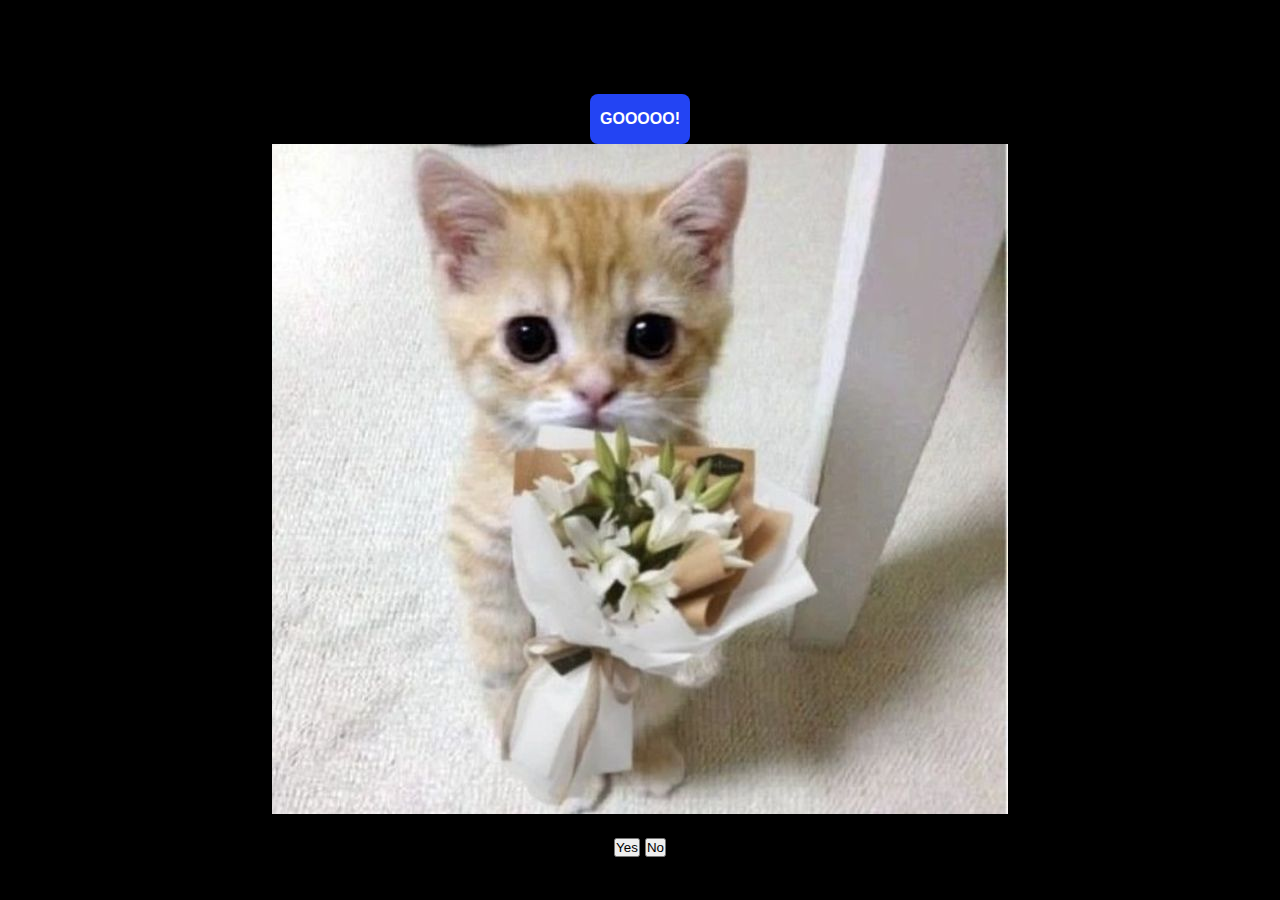
<file: index.html>
<!DOCTYPE html>
<html lang="en">
  <head>
    <meta charset="UTF-8" />
    <meta name="viewport" content="width=device-width, initial-scale=1.0" />
    <title>Hi there!</title>
    <!-- Javascript -->
    <script src="./js/jquery.min.js"></script>
    <!-- CSS -->
    <link rel="stylesheet" href="./css/index.css" />
    <link rel="icon" type="image/x-icon" href="./favicon.ico" />
  </head>
  <body>
    <!-- something -->
    <div class="main">
      <div class="content show fadeIn">
        <h3>Lỡ vào ròi thì nhấn GO nha ^^!</h3>
        <button class="btn-agree">GOOOOO!</button>
      </div>
      <div class="valentine hidden">
        <img class="cat-img" src="./image/cat-0.jpg" alt="Picture of a cat" />
        <p class="title">Will you be my Valentine?</p>
        <div class="buttons">
          <button type="button" class="btn btn--yes">Yes</button>
          <button type="button" class="btn btn--no">No</button>
        </div>
      </div>
    </div>
    <audio class="music">
      <source src="./music/standbyme.mp3" type="audio/mpeg" />
    </audio>
    <!-- import script -->
    <script src="./js/index.js"></script>
  </body>
</html>
</file>
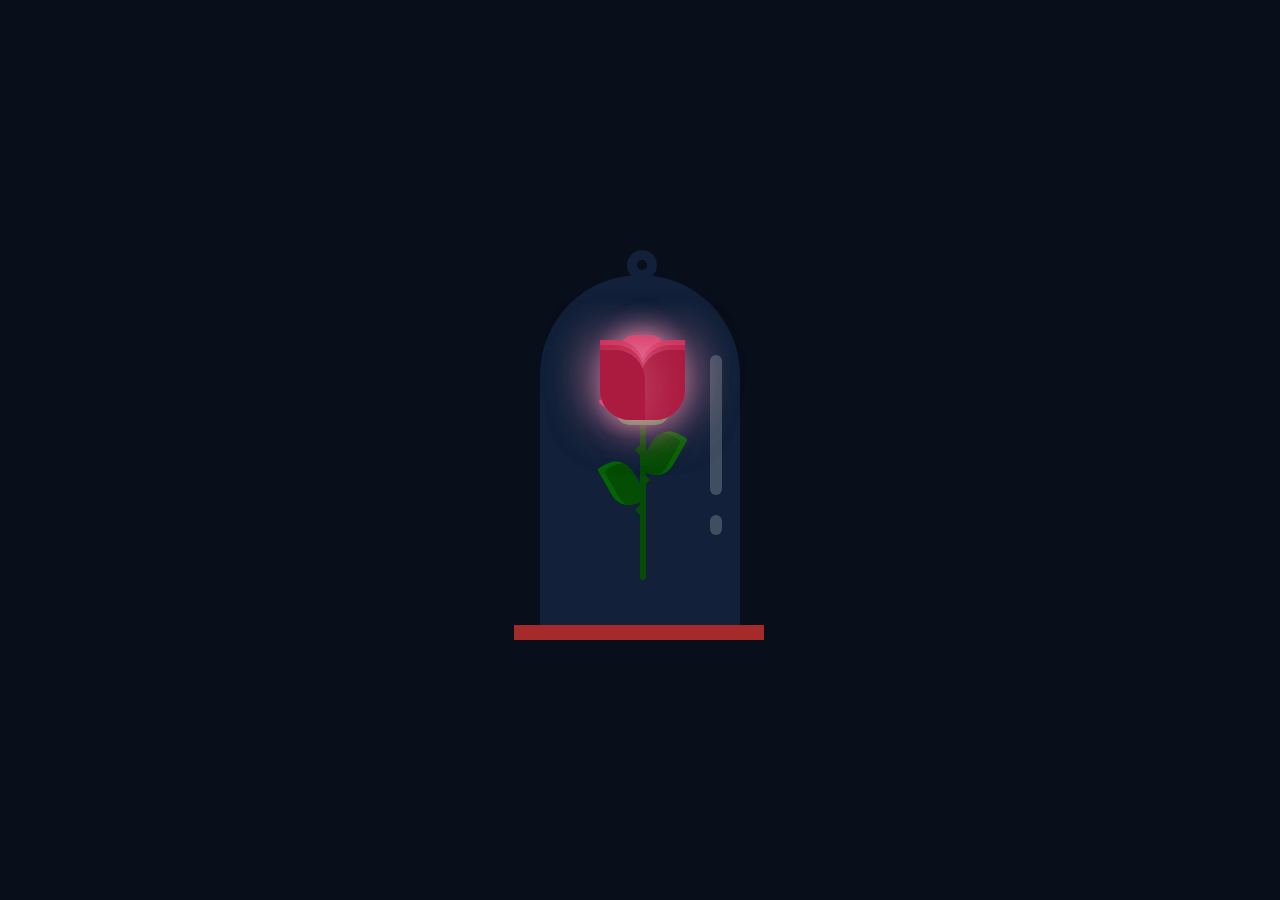
<file: 20-10/index.html>
<!DOCTYPE html>
<html lang="vi">
  <head>
    <meta charset="UTF-8" />
    <meta name="viewport" content="width=device-width, initial-scale=1.0" />
    <title>Happy Women's Day</title>
    <link rel="stylesheet" href="style.css" />
  </head>
  <!--  
 
  CSS Blossoming Flowers at Magical Night.
  I've taken some inspiration by Yup Nguyen's Artwork: https://dribbble.com/shots/11096994-Virtual-Garden.
  Made with Pure CSS & ♥
-->

  <body>
    <section class="">
      <h1 class="swift-up-text">HAPPY WOMEN'S DAY</h1>
    </section>
    <div class="container">
      <div class="glass">
        <div class="shine"></div>
      </div>
      <div class="thorns">
        <div></div>
        <div></div>
        <div></div>
        <div></div>
      </div>
      <div class="leaves">
        <div></div>
        <div></div>
        <div></div>
        <div></div>
      </div>
      <div class="petals">
        <div></div>
        <div></div>
        <div></div>
        <div></div>
        <div></div>
        <div></div>
        <div></div>
      </div>
      <div class="deadPetals">
        <div></div>
        <div></div>
        <div></div>
        <div></div>
      </div>
    </div>
    <script src="script.js"></script>
  </body>
</html>
</file>
<file: css/index.css>
* {
    margin: 0;
    padding: 0;
}

body {
    background: #000000;
    display: flex;
    justify-content: center;
    align-items: center;
    font-family: system-ui, -apple-system, BlinkMacSystemFont, 'Segoe UI', Roboto, Oxygen, Ubuntu, Cantarell, 'Open Sans', 'Helvetica Neue', sans-serif;
    height: 100vh;
}

.main{
    text-align: center;
}

.main > .main-hi{
    color: white;
}

.show{
    animation: show 2s ease-in-out;
}

.hide{
    animation: hide 2s ease-in-out;
}

.main .btn-agree{
    width: 100px;
    height: 50px;
    border: none;
    outline: none;
    margin: 30px 0 0 0 ;
    background: #2344f3;
    color: white;
    cursor: pointer;
    border-radius: 0.5em;
    font-weight: 700;
    font-size: medium;
}

@keyframes show {
    from {
        opacity: 0;
    }
    to{
        opacity: 1;
    }
}

@keyframes hide  {
    from{
        opacity: 1;
    }
    to{
        opacity: 0;
    }
}

/* Dashboard */

.dashboard{
    width: 95%;
    height: 95%;
    background-color: #FFFFFF;
    display: none;
    border-radius: 2em;
    flex-direction: column;
    align-items: center;
}

.dashboard.header{
    width: 100%;
    height: 500px;
    display: flex;
    align-items: center;
    justify-content: center;
    flex-direction: column;
}

.dashboard .header .song-title{
    font-size: 20px;
    font-weight: 600;
    margin: 20px;
}

.dashboard .header .song-image{
    width: 200px;
    height: 200px;
    border-radius: 50%;
    object-fit: cover;
    animation: rollImage 10s infinite linear ;
}

@keyframes rollImage {
    from{
        rotate: 0deg;
    }
    to{
        rotate: 360deg;
    }
}

.dashboard .header .time-control{
    width: 240px;
    margin: 20px;
    -webkit-appearance: none;
    height: 5px;
    background-color: #d3d3d3;
    border-radius: 5px;
    outline: none;
}

.dashboard .header .time-control::-webkit-slider-thumb{
    -webkit-appearance: none;
    width: 15px;
    height: 15px;
    background-color:#4CAF50; 
    border-radius: 50%;
    cursor: pointer;
}

.dashboard .header .music-control{
    width: 100%;
    height: 100px;
    display: flex;
    align-items: center;
    justify-content: space-around;
}

.music-control > .pause-play-btn{
    width: 50px;
    font-size: 25px;
    background-color: #6518ca;
    color: #FFFFFF;
    align-items: center;
    justify-content: center;
    display: flex;
    border: 2px solid #6518ca;
    border-radius: 50%;
    height: 50px;
}

.music-control > .back-btn, .forward-btn{
    font-size: 23px;
    color: #adadad;
    cursor: pointer;
}
</file>
<file: 20-10/style.css>
:root {
    --headingSize: 55px;
    --background-color: black;
}

body {
    height: 100%;
    width: 100%;
    background: #080f1a;
    overflow: hidden;
    font-family: Verdana, Geneva, Tahoma, sans-serif;
}

.container {
    position: absolute;
    left: 50%;
    top: 50%;
    transform: translate(-50%, -50%);
}

.glass {
    height: 350px;
    width: 200px;
    background: #122139;
    border-radius: 300px 300px 0px 0px;
}

.glass:before {
    content: "";
    height: 10px;
    width: 10px;
    transform-origin: center;
    border: 10px solid #122139;
    border-radius: 100%;
    position: absolute;
    left: 87px;
    top: -25px;
}

.glass:after {
    content: "";
    position: absolute;
    height: 15px;
    width: 250px;
    background: #a52a2a;
    top: 100%;
    left: -13%;
}

.shine {
    width: 12px;
    height: 140px;
    background: white;
    opacity: 0.2;
    position: absolute;
    left: 85%;
    top: 80px;
    border-radius: 100px;
    z-index: 10;
}

.shine:before {
    content: "";
    width: 12px;
    height: 20px;
    position: absolute;
    background: white;
    top: 160px;
    border-radius: 100px;
}

.petals>div {
    position: absolute;
    background: #d52d58;
    width: 45px;
    height: 80px;
    top: 55px;
    transition: all 0.5s ease-out;
}

.petals>div:nth-child(1) {
    border-radius: 15px;
    box-shadow: 0px 0px 30px #f594b8;
    left: 80px;
    top: 60px;
    background: #d52d58;
}

.petals>div:nth-child(2),
.petals>div:nth-child(4),
.petals>div:nth-child(6) {
    background: #b81b43;
    left: 60px;
    border-radius: 0px 30px 0px 30px;
    transform-origin: bottom right;
}

.petals>div:nth-child(3),
.petals>div:nth-child(5),
.petals>div:nth-child(7) {
    background: #b81b43;
    left: 100px;
    border-radius: 30px 0px 30px 0px;
    transform-origin: bottom left;
}

.petals>div:nth-child(2) {
    z-index: 5;
    background: #ab1a3f;
    top: 75px;
    height: 70px;
    box-shadow: 0px 0px 50px rgba(245, 148, 184, 0.5);
    animation: bloom2 3s ease-in-out;
    animation-fill-mode: forwards;
}

.petals>div:nth-child(3) {
    z-index: 4;
    background: #ab1a3f;
    top: 75px;
    height: 70px;
    box-shadow: 0px 0px 50px rgba(245, 148, 184, 0.5);
    animation: bloom3 3s ease-in-out, glowing 2.5s ease-in-out infinite;
    animation-fill-mode: forwards;
}

.petals>div:nth-child(4) {
    z-index: 3;
    background: #b81b43;
    top: 70px;
    height: 75px;
    box-shadow: 0px 0px 50px rgba(245, 148, 184, 0.5);
    animation: bloom4 3s ease-in-out, glowing 2.5s ease-in-out infinite;
    animation-fill-mode: forwards;
}

.petals>div:nth-child(5) {
    z-index: 2;
    background: #b81b43;
    top: 70px;
    height: 75px;
    box-shadow: 0px 0px 50px rgba(245, 148, 184, 0.5);
    animation: bloom5 3s ease-in-out, glowing 2.5s ease-in-out infinite;
    animation-fill-mode: forwards;
}

.petals>div:nth-child(6) {
    z-index: 1;
    background: #c9204b;
    top: 65px;
    height: 70px;
    box-shadow: 0px 0px 50px rgba(245, 148, 184, 0.3);
    animation: bloom6 3s ease-in-out, glowing 2.5s ease-in-out infinite;
    animation-fill-mode: forwards;
}

.petals>div:nth-child(7) {
    z-index: 0;
    background: #c9204b;
    top: 65px;
    height: 70px;
    box-shadow: 0px 0px 50px rgba(245, 148, 184, 0.3);
    animation: bloom7 3s ease-in-out, glowing 2.5s ease-in-out infinite;
    animation-fill-mode: forwards;
}

.deadPetals>div {
    position: absolute;
    background: #d52d58;
    width: 20px;
    height: 15px;
    top: 120px;
    border-radius: 0px 30px 0px 30px;
    box-shadow: 0px 0px 30px rgba(245, 148, 184, 0.5);
    transition: all 0.5s ease-out;
}

.deadPetals>div:nth-child(1) {
    left: 83px;
    transform: rotate(-30deg);
    animation: falling 20s 4s ease-in-out infinite;
}

.deadPetals>div:nth-child(2) {
    left: 61px;
    transform: rotate(-30deg);
    animation: falling 20s 8s ease-in-out infinite;
}

.deadPetals>div:nth-child(3) {
    left: 79px;
    transform: rotate(-30deg);
    animation: falling 20s 12s ease-in-out infinite;
}

.deadPetals>div:nth-child(4) {
    left: 84px;
    transform: rotate(-30deg);
    animation: falling 20s 16s ease-in-out infinite;
}

.leaves>div:nth-last-child(1) {
    position: absolute;
    width: 55px;
    height: 30px;
    background: #338f37;
    top: 120px;
    left: 75px;
    border-radius: 100px;
}

.leaves>div:nth-child(1) {
    position: absolute;
    width: 6px;
    height: 210px;
    background: #054c05;
    top: 95px;
    left: 100px;
    border-radius: 0 0 100px 100px;
}

.leaves>div:nth-child(2) {
    position: absolute;
    width: 30px;
    height: 50px;
    top: 53px;
    border-radius: 5px 40px 20px 40px;
    background: #054c05;
    transform-origin: bottom;
    transform: rotate(-30deg);
    top: 180px;
    left: 80px;
    box-shadow: inset 5px 5px #066406;
}

.leaves>div:nth-child(3) {
    position: absolute;
    width: 30px;
    height: 50px;
    top: 53px;
    border-radius: 40px 5px 40px 20px;
    background: #054c05;
    transform-origin: bottom;
    transform: rotate(30deg);
    top: 150px;
    left: 95px;
    box-shadow: inset -5px 5px #066406;
}

.thorns>div {
    position: absolute;
    width: 0;
    height: 0;
    top: 140px;
}

.thorns>div:nth-child(odd) {
    border-top: 5px solid transparent;
    border-bottom: 5px solid transparent;
    border-left: 5px solid #054c05;
    left: 105px;
}

.thorns>div:nth-child(even) {
    border-top: 5px solid transparent;
    border-bottom: 5px solid transparent;
    border-right: 5px solid #054c05;
    left: 95px;
}

.thorns>div:nth-child(1) {
    top: 200px;
}

.thorns>div:nth-child(2) {
    top: 170px;
}

.thorns>div:nth-child(4) {
    top: 230px;
}

@keyframes bloom2 {
    50% {
        transform: rotate(-90deg);
        top: 200px;
        left: 100px;
    }

    100% {
        transform: rotate(-60deg);
        top: 252px;
        left: 50px;
        background: #71122a;
        box-shadow: 0px 0px 0px rgba(245, 148, 184, 0);
    }
}

@keyframes bloom3 {
    100% {
        transform: rotate(45deg);
    }
}

@keyframes bloom4 {
    100% {
        transform: rotate(-20deg);
    }
}

@keyframes bloom5 {
    100% {
        transform: rotate(20deg);
    }
}

@keyframes bloom6 {
    100% {
        transform: rotate(-5deg);
    }
}

@keyframes bloom7 {
    100% {
        transform: rotate(5deg);
    }
}

@keyframes glowing {
    50% {
        background: #d7365f;
        box-shadow: 0px 0px 60px #f594b8;
    }
}

@keyframes falling {
    20% {
        top: 335px;
        background: #9d193b;
        box-shadow: 0px 0px 0px rgba(245, 148, 184, 0);
    }

    100% {
        top: 335px;
        opacity: 0;
    }
}

section {
    text-align: center;
    color: white;
}

h1 {
    margin: 0;
    letter-spacing: -1px;
    font-size: var(--headingSize);
}

span {
    display: inline-block;
    overflow: hidden;
    animation: .3s swift-up ease-in-out forwards;
}

i {
    font-style: normal;
    position: relative;
    top: var(--headingSize);
    animation: .5s swift-up ease-in-out forwards;
}

@keyframes swift-up {
    to {
        top: 0;
    }
}

@media screen and (max-width: 1000px) {
    .container {
        width: auto;
        margin: 0 0%;
    }

    :root {
        --headingSize: 35px;
    }
}
</file>
